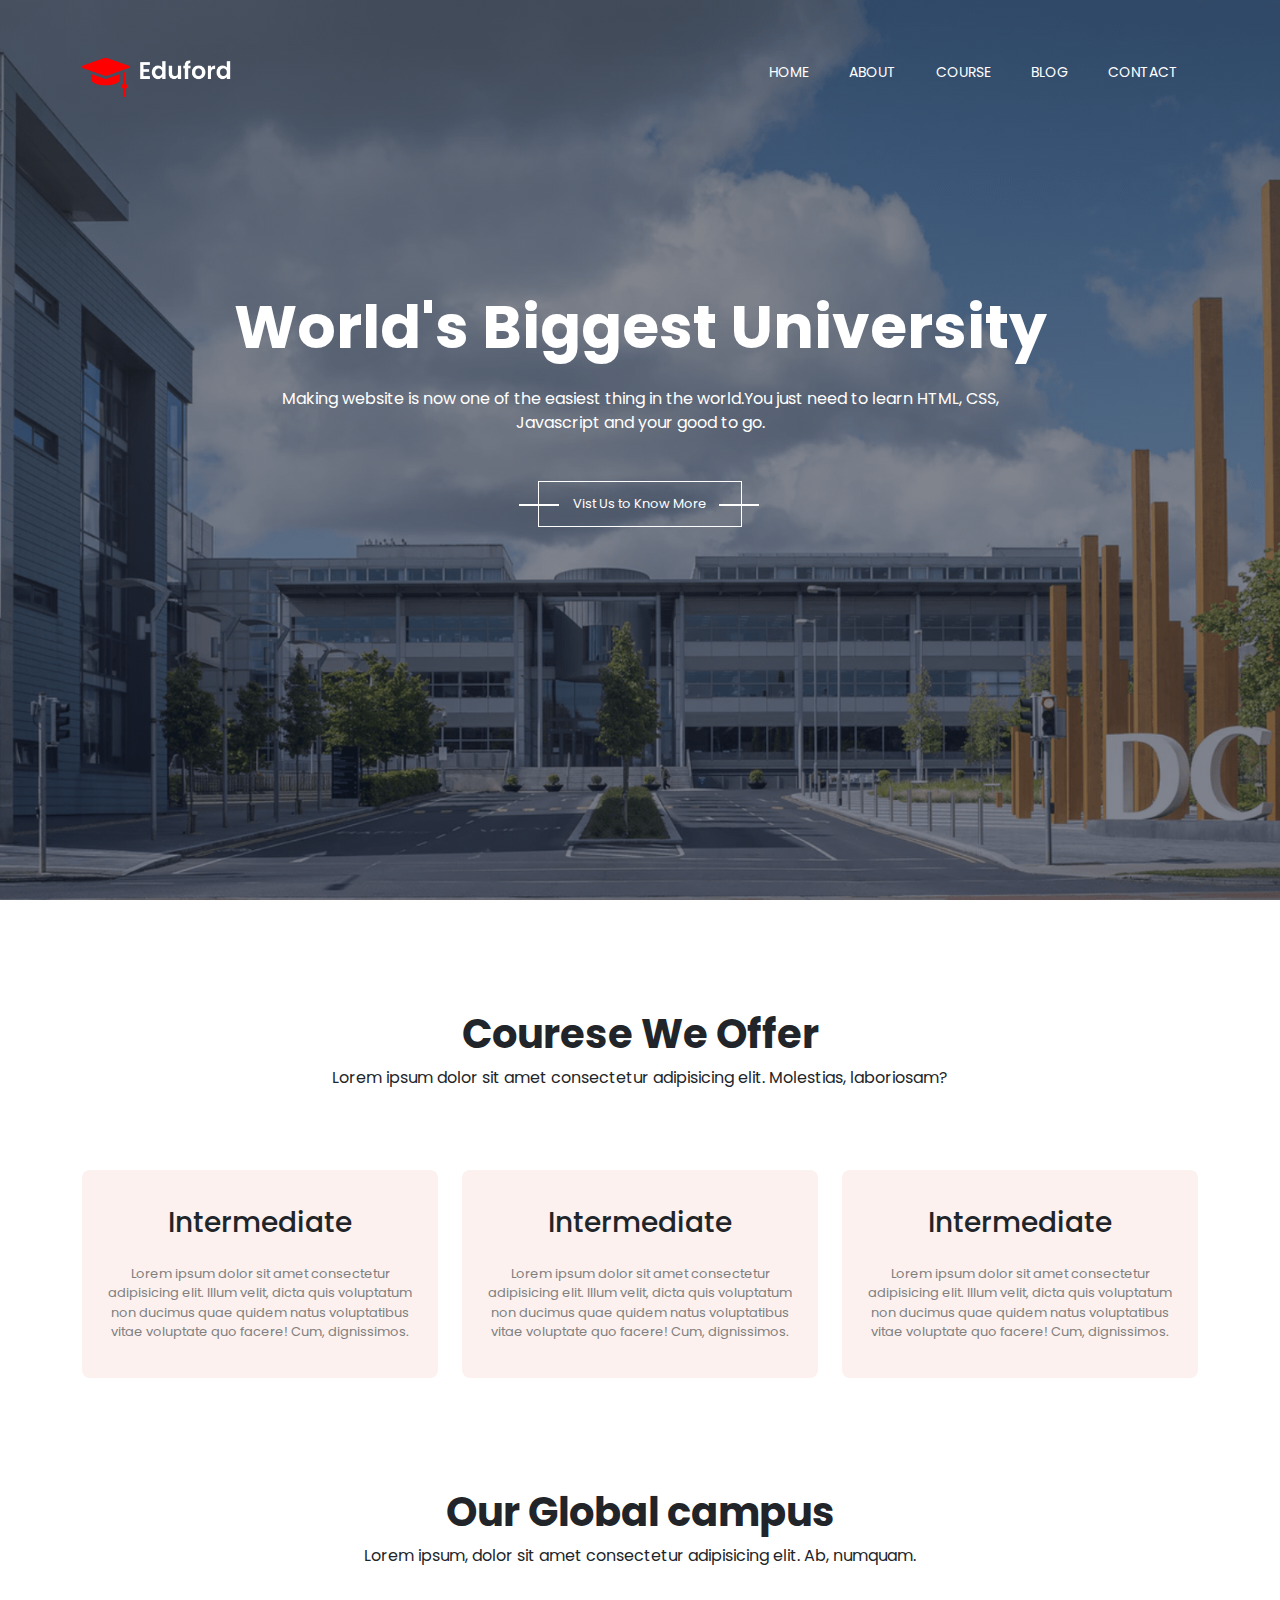
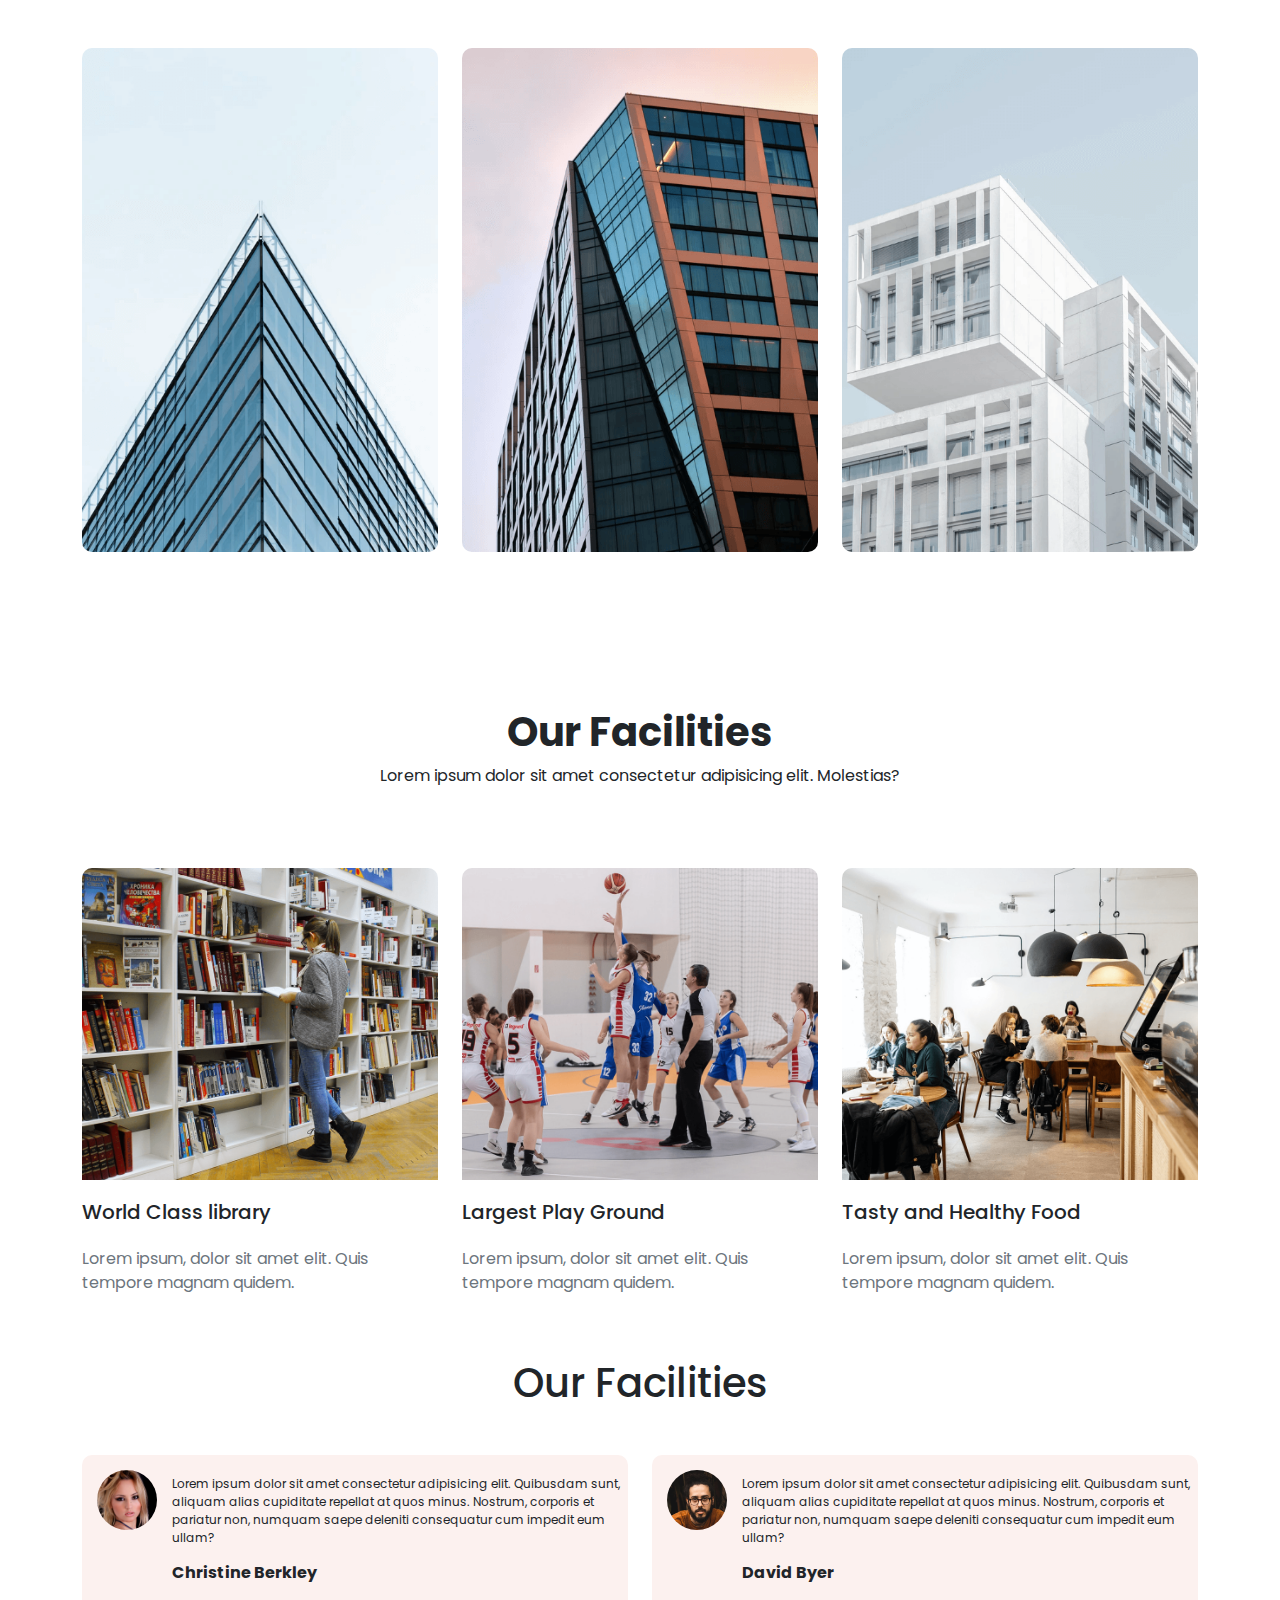
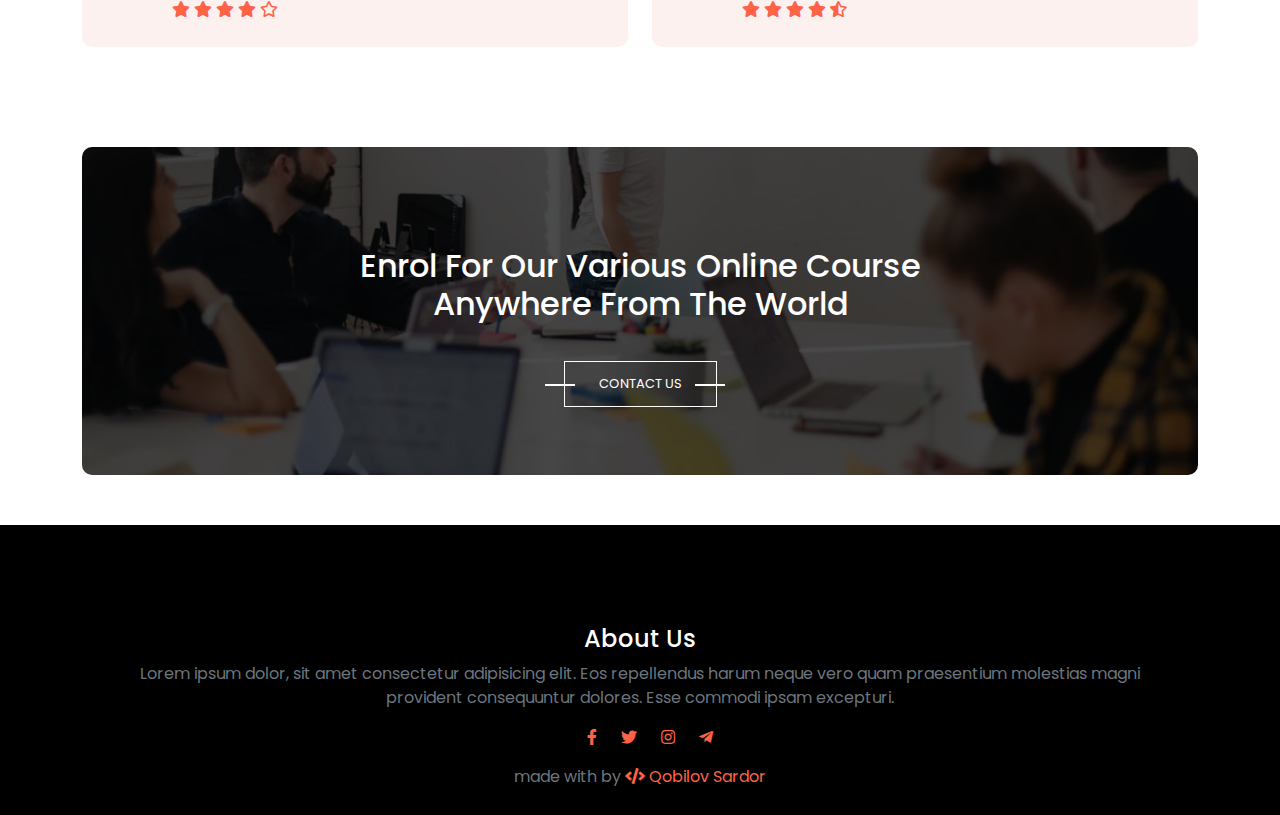
<file: index.html>
<!DOCTYPE html>
<html lang="en">
    <head>
        <meta charset="UTF-8">
        <meta name="viewport" content="width=device-width, initial-scale=1.0">
        <title>Eduford</title>
        <link rel="stylesheet" href="libs/bootrap/css/bootstrap.min.css">
        <link rel="shortcut icon" href="images/logo.png" type="image/x-icon">
        <link rel="stylesheet" href="https://cdnjs.cloudflare.com/ajax/libs/font-awesome/5.15.3/css/all.min.css">
        <!-- <link rel="stylesheet" href="fonts/stylesheet.css">     -->
        <link rel="stylesheet" href="css/style.css">
    </head>
    <body>
        <div class="wrapper">
            <div id="banner">
                <div class="container">
                    <div id="navbar" class="py-4">
                        <div class="logo">
                           <a href="index.html"><img src="images/logo.png" alt="logo"></a>
                        </div>
                        <nav class="menu">
                            <input type="checkbox" id="check">
                            <label for="check" class="checkbtn">
                                <i class="fa fa-bars dropdovn fa-2x" aria-hidden="true"></i>
                            </label>
                
                            <ul class="nav">
                                <li><a class="active" href="#">home</a></li>
                                <li><a href="about.html">about</a></li>
                                <li><a href="course.html">course</a></li>
                                <li><a href="blog.html">blog</a></li>
                                <li><a href="contact.html">contact</a></li>
                            </ul>
                        </nav>
                    </div>

                    <div id="textArea">
                        <h1 class="mb-4">World's Biggest University</h1>
                        <p>Making website is now one of the easiest thing in the world.You just need to learn HTML, CSS,<br>Javascript and your good to go.</p>
                        <a href="#" class="hero-btn">Vist Us to Know More</a>
                    </div>
                </div>
            </div>
            <!-- baner the end -->

            <!--COURSE START  -->

            <div id="courese">
                <div class="container">
                    <div class="text text-center my-5">
                        <h1>Courese We Offer</h1>
                        <p>Lorem ipsum dolor sit amet consectetur adipisicing elit. Molestias, laboriosam?</p>
                    </div>

                    <div class="row text-center my-5">
                        <div class="col-md-4">
                            <div class="box">
                                <h3 class="py-3">Intermediate</h3>
                                <p>Lorem ipsum dolor sit amet consectetur adipisicing elit. Illum velit, dicta quis voluptatum non ducimus quae quidem natus voluptatibus vitae voluptate quo facere! Cum, dignissimos.</p>
                            </div>                            
                        </div>

                        <div class="col-md-4">
                            <div class="box">
                                <h3 class="py-3">Intermediate</h3>
                                <p>Lorem ipsum dolor sit amet consectetur adipisicing elit. Illum velit, dicta quis voluptatum non ducimus quae quidem natus voluptatibus vitae voluptate quo facere! Cum, dignissimos.</p>
                            </div>                            
                        </div>

                        <div class="col-md-4">
                            <div class="box">
                                <h3 class="py-3">Intermediate</h3>
                                <p>Lorem ipsum dolor sit amet consectetur adipisicing elit. Illum velit, dicta quis voluptatum non ducimus quae quidem natus voluptatibus vitae voluptate quo facere! Cum, dignissimos.</p>
                            </div>                            
                        </div>
                    </div>
                </div>
            </div>

            <!-- course the end -->

            <!-- SECTION -->

            <section>
                <div class="container">
                    <div id="shtats">
                        <div class="text text-center">
                            <h1>Our Global campus</h1>
                            <p>Lorem ipsum, dolor sit amet consectetur adipisicing elit. Ab, numquam.</p>
                        </div>
                        
                        <div class="row text-center">
                            <div class="col-md-4">
                                <div class="imgBx">
                                    <img src="images/london.png" alt="london" class="img-fluid">
                                    <div class="efect">
                                        <h3>LONNDON</h3>
                                    </div>
                                </div>                            
                            </div>
    
                            <div class="col-md-4">
                                <div class="imgBx">
                                    <img src="images/newyork.png" alt="newyork" class="img-fluid">
                                    <div class="efect">
                                        <h3>NEWYORK</h3>
                                    </div>
                                </div>                            
                            </div>
    
                            <div class="col-md-4">
                                <div class="imgBx">
                                    <img src="images/washington.png" alt="washington" class="img-fluid">
                                    <div class="efect">
                                        <h3>WASHINGTON</h3>
                                    </div>
                                </div>                            
                            </div>
                        </div>
                    </div>
                </div>
            </section>

            <!-- ITEM START -->
            <div id="item">
                <div class="container">
                    <div class="row my-3">
                        <div class="text text-center mb-">
                            <h1>Our Facilities</h1>
                            <p>Lorem ipsum dolor sit amet consectetur adipisicing elit. Molestias?</p>
                        </div>
                        <div class="col-md-4">
                            <div class="photos">
                                <img src="images/library.png" alt="library" class="img-fluid">
                                <div class="imgText">
                                    <h3>World Class library</h3>
                                    <p class="text-muted">Lorem ipsum, dolor sit amet  elit. Quis tempore magnam quidem.</p>
                                </div>
                            </div>
                        </div>

                        <div class="col-md-4">
                            <div class="photos">
                                <img src="images/basketball.png" alt="basketball" class="img-fluid">
                                <div class="imgText">
                                    <h3>Largest Play Ground</h3>
                                    <p class="text-muted">Lorem ipsum, dolor sit amet  elit. Quis tempore magnam quidem.</p>
                                </div>
                            </div>
                        </div>

                        <div class="col-md-4">
                            <div class="photos">
                                <img src="images/cafeteria.png" alt="cafeteria" class="img-fluid">
                                <div class="imgText">
                                    <h3>Tasty and Healthy Food</h3>
                                    <p class="text-muted">Lorem ipsum, dolor sit amet  elit. Quis tempore magnam quidem.</p>
                                </div>
                            </div>
                        </div>
                    </div>
                </div>
            </div>

            <!-- ITEM_BOTTOM START -->

            <div id="item__bottom">
                <div class="container">
                    <h1 class="text-center my-5">Our Facilities</h1>
                    <div class="row">
                        <div class="col-md-6">
                            <div class="user__one d-flex">
                                <div class="user__img">
                                    <img src="images/user1.jpg" alt="user1"> 
                                </div> 
                                
                                <div class="user__text">
                                    <p>
                                        Lorem ipsum dolor sit amet consectetur adipisicing elit. Quibusdam sunt, aliquam alias cupiditate repellat at quos minus. Nostrum, corporis et pariatur non, numquam saepe deleniti consequatur cum impedit eum ullam?
                                    </p>

                                    <h6 class="user__name">Christine Berkley</h6>
                                    <i class="fa fa-star" aria-hidden="true"></i>
                                    <i class="fa fa-star" aria-hidden="true"></i>
                                    <i class="fa fa-star" aria-hidden="true"></i>
                                    <i class="fa fa-star" aria-hidden="true"></i>
                                    <i class="far fa-star"></i>
                                </div>
                            </div>
                        </div>

                        <!-- ======================col-md-6================== -->
                        <div class="col-md-6">
                            <div class="user__one d-flex">
                                <div class="user__img">
                                    <img src="images/user2.jpg" alt="user2">
                                </div> 
                                
                                <div class="user__text">
                                    <p>
                                        Lorem ipsum dolor sit amet consectetur adipisicing elit. Quibusdam sunt, aliquam alias cupiditate repellat at quos minus. Nostrum, corporis et pariatur non, numquam saepe deleniti consequatur cum impedit eum ullam?
                                    </p>
                                    <h6 class="user__name">David Byer</h6>
                                    <i class="fa fa-star" aria-hidden="true"></i>
                                    <i class="fa fa-star" aria-hidden="true"></i>
                                    <i class="fa fa-star" aria-hidden="true"></i>
                                    <i class="fa fa-star" aria-hidden="true"></i>
                                    <i class="fas fa-star-half-alt"></i>
                                </div>
                            </div>
                        </div>
                    </div>
                </div>
            </div>

            <!-- =====courese2 qismi start====== -->
            <div class="container">
                <div id="courese2">
                    <div class="row text-center my-5">
                        <div class="col-md-12">
                            <div class="textt">
                                <h2>Enrol For Our Various Online Course<br> Anywhere From The World</h2>
                                <a href="#" class="hero-btn-two">CONTACT US</a>
                            </div>
                        </div>
                    </div>
                </div> 
            </div>

            <!-- ======footer qismi start===== -->
            <div id="footer">
                <div class="container">
                    <div class="footer-text text-center">
                        <h4>About Us</h4>
                        <p class="text-muted">Lorem ipsum dolor, sit amet consectetur adipisicing elit. Eos repellendus harum neque vero quam praesentium molestias magni provident consequuntur dolores. Esse commodi ipsam excepturi.</p>
                        
                        <i class="fab fa-facebook-f"></i>
                        <i class="fab fa-twitter"></i>
                        <i class="fab fa-instagram"></i>
                        <i class="fab fa-telegram-plane"></i>
                        <p class="text-muted">made with by<i class="fas fa-code" id="coder"></i> <a href="https://t.me/Sardorchik_offical">Qobilov Sardor</a></p>
                    </div>
                </div>
            </div>
        </div>

        <!-- //================libs/jQuery===qismi========// -->
        <script src="libs/bootrap/jquery-3.6.0.min.js"></script>
        
        <!-- //============libs/js===qismi=============// -->
        <script src="libs/bootrap/js/bootstrap.min.js"></script>
    </body>
</html>
</file>
<file: css/style.css>
@import url('https://fonts.googleapis.com/css2?family=Poppins:ital,wght@1,600&display=swap');
*{
    list-style: none;
    font-family: 'Poppins', sans-serif;
    box-sizing: border-box;
}
.container{
    width: 90%;
}
.container .logo a img{
    width: 150px;
    padding-top: 30px;
}
#banner{
    width: 100%;
    height: 100vh;
    background: linear-gradient(rgba(48, 50, 59, 0.6),rgba(7, 13, 34, 0.5)),url(../images/banner.png);
    background-size: cover;
    background-position: center;
}
#navbar{
    display: flex;
    align-items: center;
    justify-content: space-between;
}
.menu ul li{
    margin: 0 20px;
    position: relative;
}
.menu ul li a{
    text-decoration: none;
    color: #fff;
    text-transform: uppercase;
    font-size: 14px;
}

.menu ul li::after{
    content: "";
    width: 0%;
    height: 2px;
    background-color: #f44336;
    display: block;
    margin: auto;
    transition: 0.5s;
    overflow: hidden;
}
.menu ul li:hover::after{
    width: 100%;
    overflow: hidden;
}
#textArea{
    text-align: center;
    display: grid;
    padding-top: 170px;
    place-items: center;
    color: #fff;
}
#textArea h1{
    font-weight: bold;
    font-size: 60px;
}
.hero-btn{
    display: inline-block;
    text-decoration: none;
    color: #fff;
    border: 1px solid #fff;
    padding: 12px 34px;
    font-size: 13px;
    background: transparent;
    margin-top: 30px;
    position: relative;
}
.hero-btn::after{
    content: "";
    position: absolute;
    left: -20px;
    bottom: 20px;
    width: 20%;
    height: 2px;
    background-color: #fff;
}
.hero-btn::before{
    content: "";
    position: absolute;
    left: 180px;
    bottom: 20px;
    width: 20%;
    height: 2px;
    background-color: #fff;
}
.hero-btn:hover::before{
    background-color: #f44336;
    /* border: 1px solid #fff; */
    transition: 1s;
}
.hero-btn:hover::after{
    background-color: #f44336;
    /* border: 1px solid #fff; */
    transition: 1s;
}
.hero-btn:hover{
    background-color: #f44336;
    border: 1px solid #f44336;
    transition: 1s;
    color: #fff;
}

/* COURSE */

.text h1{
    font-weight: bold;
    margin-top: 110px;
}
.text p{
    margin-bottom: 80px;
}

#courese .box{
    background-color: #FCF1EF;
    padding: 20px;
    border-radius: 8px;
    /* transition: 0.5s; */
    transition: all 1s ease;
}
#courese .box:hover{
    transform: scale(1.05);
    box-shadow: 0 0 10px 0 rgb(59 59 59 / 50%);
    background: linear-gradient(45deg, rgb(0 176 255), #0dfdf2, rgb(0 52 131 / 71%));
    color: #ff0735;
    cursor: pointer;
}
#courese .box p{
    color: rgb(128, 128, 128);
    font-size: 13px;
}

/* SECTION START */

section #shtats .imgBx img{
    border-radius: 10px;
    position: relative;
}
section #shtats .imgBx{
    flex-basis: 32%;
    position: relative;
    margin-bottom: 30px;
    cursor: pointer;
}
.efect{
    background: transparent;
    width: 100%;
    height: 100%;
    position: absolute;
    left: 0;
    top: 0;
    transition: 0.5s;
}
.efect:hover{
    background: rgba(256, 0, 0, 0.7);
    border-radius: 10px;
}
.efect h3{
    width: 100%;
    font-weight: 500;
    color: #fff;
    font-size: 25px;
    bottom: 0;
    left: 50%;
    transform: translateX(-50%);
    position: absolute;
    opacity: 0;
    transform: 0.5s;
}
.efect:hover h3{
    bottom: 49%;
    opacity: 1;
}

/* item start */

#item .photos img{
    border-radius: 10px;
    padding-bottom: 20px;
}
#item .photos h3{
    font-size: 20px;
    font-weight: 500;
}
#item .photos p {
    padding-top: 15px;
}

/* item-bottom start */
#item__bottom .user__one{
    background-color: #FCF1EF;
    border-radius: 10px;
}
#item__bottom .user__one img {
    border-radius: 50%;
    width: 60px;
    margin: 15px 15px 0px 15px;
}
#item__bottom .user__text p{
    font-size: 12px;
    margin-top: 20px;
}
#item__bottom .user__text h6 {
    margin-bottom: 15px;
    font-weight: bold;
}
#item__bottom .user__text i {
    color: tomato;
    margin-bottom: 30px;
}

/* ---courese2------- */
#courese2{
    background: linear-gradient(rgba(0,0,0,0.7),rgba(0,0,0,0.7)),url(../images/banner2.jpg);
    background-size: cover;
    background-position: center;
    width: 100%;
    margin-top: 30px;
    margin-bottom: 30px;
    border-radius: 10px;
    margin: 100px 0 50px 0;
    padding-bottom: 20px;
}
#courese2 h2{
    margin-top: 100px;
    color: #fff;
}
.hero-btn-two{
    display: inline-block;
    text-decoration: none;
    color: #fff;
    border: 1px solid #fff;
    padding: 12px 34px;
    font-size: 13px;
    background: transparent;
    margin-top: 30px;
    position: relative;
}
.hero-btn-two::after{
    content: "";
    position: absolute;
    left: -20px;
    bottom: 20px;
    width: 20%;
    height: 2px;
    background-color: #fff;
}
.hero-btn-two::before{
    content: "";
    position: absolute;
    left: 130px;
    bottom: 20px;
    width: 20%;
    height: 2px;
    background-color: #fff;
}
.hero-btn-two:hover::before{
    background-color: #f44336;
    /* border: 1px solid #fff; */
    transition: 1s;
}
.hero-btn-two:hover::after{
    background-color: #f44336;
    /* border: 1px solid #fff; */
    transition: 1s;
}
.hero-btn-two:hover{
    background-color: #f44336;
    border: 1px solid #f44336;
    transition: 1s;
    color: #fff;
}

/* ----footer----- */

#footer .footer-text{
    padding: 100px 50px 10px 50px;
}
#footer {
    background-color: rgb(0, 0, 0);
    color: white;
}
#footer .footer-text a{
    color: tomato;
    text-decoration: none;
}
#footer .footer-text i {
    color: tomato;
    margin-left: 20px;
    margin-bottom: 20px;
    transition: all 0.4s linear;
}
#footer .footer-text i:hover {
    color: #fff;
    transform: scale(1.4);

}
i {
    cursor: pointer;
}
#footer .footer-text #coder {
    margin: 0;
    margin-left: 4px;
}
/* ----#----ABOUT US QISMI START---#--- */

#banner-two{
    width: 100%;
    height: 400px;
    background: linear-gradient(rgba(48, 50, 59, 0.7),rgba(7, 13, 34, 0.7)),url(../images/background.jpg);
    background-size: cover;
    background-position: center;
}

#title-text{
    margin: 100px 0;
    color: #fff;
    font-weight: bold;
}


.hero-btn-three{
    display: inline-block;
    text-decoration: none;
    color: red;
    border: 1px solid #f44336;
    padding: 12px 34px;
    font-size: 13px;
    background: transparent;
    margin-top: 30px;
    position: relative;
}
.hero-btn-three::after{
    content: "";
    position: absolute;
    left: -20px;
    bottom: 20px;
    width: 20%;
    height: 2px;
    background-color: #f44336;
}
.hero-btn-three::before{
    content: "";
    position: absolute;
    left: 145px;
    bottom: 20px;
    width: 20%;
    height: 2px;
    background-color: #f44336;
}
.hero-btn-three:hover::before{
    background-color: #f44336;
    transition: 1s;
}
.hero-btn-three:hover::after{
    background-color: #f44336;
    transition: 1s;
}
.hero-btn-three:hover{
    background-color: #f44336;
    border: 1px solid #f44336;
    transition: 1s;
    color: #fff;
}

#tichers .col-md-6{
    margin: 100px 0;
}
#tichers h1{
    margin-bottom: 30px;
    color: #000;
    /* font-weight: bold; */
}
#tichers .block-one p{
    font-size: 14px;
}

/* ----#-----certificate-----#----- */

#certificate .row img{
    justify-content: space-between;
    margin-top: 150px;
    margin-bottom: 60px;
}
#certificate .col-md-5{
    margin-top: 150px;
}
#certificate .block{
    background-color: #f44336;
    width: 100%;
    text-align: center;
    margin-bottom: 30px;
    padding: 6px;
    color: #fff;
}
#certificate .modul p{
    font-size: 13px;
    margin-top: 20px;
    color: rgb(104, 102, 102);
}
#certificate .text-block h4{
    padding-bottom: 20px;
    font-weight: bold;
}
#certificate .text-block p{
    font-size: 13px;
    line-height: 1.7;
}
#certificate .card input{
    border: none;
    background-color: #E5E5E5;
}
#certificate .card textarea{
    margin-top: 20px;
    background-color: #E5E5E5;
    border: none;
    border-radius: 5px;
}

/* CONTACT QISMI START */

#emaill .control input{
    width: 100%;
    height: 50px;
    padding-left: 20px;
    border: 1px solid #ccc;
}
#emaill textarea{
    padding-left: 20px;
    border: 1px solid #ccc;
    width: 100%;
    height: 200px;
    padding-top: 20px;
    /* border-radius: none; */
}
#emaill .texts h4{
    margin-left: 20px;
    font-weight: normal;
    font-size: 22px;
}
#emaill .texts p {
    margin-left: 65px;
}
#emaill .texts i {
    color: tomato;
    margin-top: 10px;
    margin-left: 10px;
}
#emaill .texts .flex__tow i, #emaill .texts .flex__three i  {
    margin-top: 55px;
    margin-left: 10px;
}
#check{
    display: none;
}
.dropdovn{
    display: none;
}
/* ----------##-------------MOBILNES QISMI START-----------##------------- */

/* media 1200px */
@media(max-width: 1200px) {
    #certificate .card textarea {
        margin-top: 20px;
        background-color: #E5E5E5;
        border: none;
        border-radius: 5px;
        width: 100%;
    }
    .user__one {
        flex-direction: column;
        text-align: center;
    }
    #item__bottom .user__text p {
        padding-left: 20px;
        padding-right: 20px;
    }
}
    
/* @media(max-width: 992px) */
@media(max-width: 995px) {
    #textArea {
        padding-top: 110px;
    }
    #textArea h1 {
        font-size: 50px;
    }
    #textArea p {
        font-size: 14px;
    }
    #courese .box p {
        font-size: 12px;
    }
    #item__bottom .user__text p {
        padding-right: 9px;
    }
    #footer p {
        font-size: 13px;
    }
    #item .photos h3 {
        font-size: 18px;
    }
    #footer .footer-text {
        padding: 45px 50px 10px 50px;
    }
    #item .photos p {
        font-size: 13px;
    }
    .text h1 {
        margin-top: 30px;
    }
}

/* @media(max-width: 8580px) */
@media(max-width: 858px){
    .checkbtn{
        display: block;
        color: #fff;
    }
    .active{
        margin-top: 40px;
    }
    ul{
        position: fixed;
        width: 100%;
        height: 100vh;
        background: #2c3e50;
        top: 80px;
        left: -100%;
        text-align: center;
        transition: .5s;
        z-index: 200;
    }
    nav ul li{
        display: block;
        margin: 50px 0;
        line-height: 50px;
    }
    nav ul li a{
        font-size: 20px;
    }
    a:hover,a.active{
        background: none;
        color: #0082e6;
    }
    #check:checked ~ ul {
        left: 0;
        margin-top: 30px;
        display: inline-block;
    }
    .dropdovn{
        display: block;
        margin-top: 25px;
    }
    #item__bottom .user__one{
        margin-bottom: 20px;
    }
    .menu ul li:hover::after {
        width: 10%;
        overflow: hidden;
    }
}

/* media max-width 780px */
@media(max-width: 790px) {
    #item .photos h3 {
        font-size: 17px;
    }
}

/* media max-width 780px */
@media(max-width: 780px){
    #banner {
        height: 688px;
    }
    .container .logo a img {
        width: 180px;
        padding-top: 30px;
    }
    .nav{
        display: block;
    }
    .fa-bars{
        color: #fff;
        font-size: 50px;
    }
    .menu ul li a {
        font-size: 20px;
        margin-top: 25px;
        display: block;
    }
    #check:checked ~ ul {
        left: 0;
        margin-top: 30px;
        z-index: 33333;
    }
    #textArea p{
        font-size: 14px;
    }
    #textArea h1 {
        font-size: 45px;
        /* margin-top: -70px; */
    }
    p{
        font-size: 14px;
    }
    #item .photos p {
        padding-top: 10px;
    }
    .text h1 {
        font-weight: bold;
        margin-top: 20px;
    }
    #item .photos h3 {
        font-size: 17px;
        font-weight: 500;
    }
    #footer p{
        font-size: 15px;
        color: #fff;
    }
    #footer h4{
        font-size: 40px;
    }
    #footer{
        background-color: #333;
        color: #fff;
    }
    #footer .footer-text {
        padding: 45px 50px 10px 50px;
    }
    #courese .box p {
        font-size: 12px;
    }
}

/* media max-width 768px */
@media(max-width: 770px) {
    #courese .box {
        margin-bottom: 20px;
    }
    .fa-bars:before {
        font-size: 35px;
    }
    #tichers .col-md-6 {
        margin: 30px 0;
    }
    #tichers h1 {
        margin-bottom: 10px;
    }
    .hero-btn-three {
        margin-top: 10px;
    }

    /* COURSE QISMI START */
    .imgText {
        text-align: center;
    }
}

/* media 767px */
@media(max-width: 767px) {
    #certificate .col-md-5 {
        margin-top: -530px;
    }
    #block__none {
        display: none;
    }
    #certificate .row img {
        justify-content: space-between;
        margin-top: 50px;
        margin-bottom: 60px;
    }
}
/* @media(max-width: 480px) */
@media(max-width: 490px) {
    .tichers-img .img-fluid {
        max-width: 100%;
        height: auto;    }
        .tichers-img .img-fluid {
            max-width: 100%;
            height: auto;
            margin-top: -85px;
            margin-bottom: 0;
        }
    .hero-btn-three {
        margin-top: 15px;
        font-size: 13px;
        padding: 8px 25px;
        /* margin-left: 120px; */
    }
    .hero-btn-three::before,  .hero-btn-three::after{
        display: none;
    }
}

/* media 480px */
@media(max-width: 480px){
    #textArea{
        padding-top: 90px;
    }
    #navbar {
        margin-top: -22px;
    }
    .fa-bars{
        font-size: 30px;
    }
    .menu ul li:hover::after{
        width: 30%;
        overflow: hidden;
    }
    #textArea h1{
        font-size: 30px;
        margin-top: 0;
    }
    #textArea p{
        font-size: 13px;
    }
    #banner{
        height: 740px;
    }
    #courese .box{
        margin-bottom: 20px;
    }
    .text h1{
        margin-top: 40px;
    }
    .text p{
        margin-bottom: 60px;
    }
    #item .photos h3 {
        font-size: 18px;
        text-align: center;
    }
    #item .photos p{
        padding-top: 3px;
        padding-bottom: 7px;
        font-size: 13px;
        text-align: center;
    }
    #courese2 h2{
        font-size: 16px;
    }
    .hero-btn-two{
        padding: 10px 23px;
        font-size: 12px;
        margin-top: 15px;
    }
    .hero-btn-two::before{
        left: 110px;
        bottom: 18px;
    }
    .hero-btn-two::after{
        left: -15px;
        bottom: 18px;
    }
    #footer p{
        font-size: 13px;
    }
    #footer .footer-text {
        padding: 0 50px 10px 50px;
    }
    #footer h4{
        font-size: 35px;
        padding-top: 20px;
    }
    .container .logo a img {
        width: 180px;
        padding-top: 38px;
        display: inline-block;
    }
    #certificate .card textarea{
        width: 100%;
        font-size: 13px;
    }
    .mb-3 {
        margin-bottom: 0rem!important;
    }
    .forma-block{
        margin-bottom: 0;
    }
    #certificate .card input{
        font-size: 13px;
    }
    #tichers h1{
        font-size: 20px;
        text-align: center;
        margin-top: 100px;
    }
    #tichers .block-one p {
        font-size: 12px;
        margin-top: -10px;
        text-align: center;
    }
    #tichers .col-md-6{
        margin-top: -100px;
    }
    .nav{
        display: block;
    }
    #title-text h1{
        margin-top: -60px;
    }
    .tichers-img{
        margin-bottom: -50px;
    }
    #courese2 {
        margin-top: 0;
    }
    #certificate .text-block p {
        font-size: 12px;
        line-height: 1.7;
        position: relative;
    }
    #certificate .text-block h4 {
        padding-bottom: 10px;
        margin-top: -30px;
    }
    .forma-block{
        margin-top: 60px;
    }
    .girl-img .text-block {
        text-align: center;
    }

    /* ABOUT QISMI START */
    .tichers-img .img-fluid {
        max-width: 100%;
        height: auto;
        margin-top: 40px;
        margin-bottom: 50px;
    }

    #title-text h1 {
        margin-top: 0;
    }
    #tichers h1 {
        font-size: 20px;
        text-align: center;
        margin-top: 100px;
        margin-bottom: 26px;
    }
    #tichers h1 {
        font-size: 25px;
    }
    .hero-btn-three {
        width: 100%;
        text-align: center;
    }
}
/*440px*/
@media(max-width: 440px){
    #banner {
        height: 585px;
    }
}
/*415px*/
@media(max-width: 415px) {
    #emaill .texts h4 {
        margin-left: 20px;
        font-weight: normal;
        font-size: 18px;
    }   
}

/* @media(max-width: 380px) */
@media(max-width: 385px){
    .nav{
        margin-left: 0;
    }
    #navbar{
        margin-top: 0;
    }
    .fa-bars{
        padding-top: 15px;
        color: #fff;
    }
    .container .logo a img {
        width: 150px;
        padding-top: 10px;
    }
    .menu ul li:hover::after{
        width: 30%;
        overflow: hidden;
    }
    .menu ul li{
        display: flex;
        flex-direction: column;
    }
    .fa-bars {
        content: "\f0c9";
        margin-top: -20px;
    }
    #check:checked ~ ul {
        left: 0;
        margin-top: 10px;
        z-index: 3333;
    }
    #banner {
        height: 512px;
    }
    p{
        font-size: 12px;
    }
    #footer p{
        font-size: 11px;
        color: #fff;
    }
    #footer h4{
        padding-top: 30px;
    }
    #footer{
        background-color: #333;
        color: #fff;
    }
    #item__bottom .user__text p {
        font-size: 10px;
        margin-top: 15px;
        padding-right: 7px;
    }
    #item__bottom .user__text h6 {
        margin-bottom: 10px;
        font-size: 15px;
    }
}
/* @media(max-width: 320px) */
@media(max-width: 365px){
    .flex {
        flex-direction: column;
        text-align: center;
    }
    .flex__tow{
        flex-direction: column;
        text-align: center;
    }
    #emaill .texts .flex__tow i, #emaill .texts .flex__three i {
        margin: 0;
    }
    #emaill .col-md-6 {
        margin: 0 !important;
    }
    #emaill .texts h4 {
        margin-left: 0;
        margin-top: 20px !important;
        font-weight: normal;
    }
    #footer p {
        font-size: 12px;
    }
    #tichers .block-one {
        margin-right: 0;
    }
    .flex__three {
        text-align: center;
        flex-direction: column;
    }
    #emaill .texts p {
        margin-left: 0;
        text-align: center;
    }

    #item__bottom .user__one {
        margin-bottom: 20px;
        flex-direction: column;
        text-align: center;
        padding-left: 15px;
        padding-right: 15px;
    }
}

/* @media(max-width: 320px) */
@media(max-width: 340px){
    .container .logo a img {
        width: 120px;
        padding-top: 0px;
    }
    .fa-bars{
        padding-top: 15px;
        color: #fff;
    }
    .nav {
        margin-left: 0;
    }
    #check:checked ~ ul {
        left: 0;
        margin-top: 0px;
        z-index: 3333;
    }
    #textArea p {
        font-size: 11px;
        margin-bottom: -14px;
    }
    #banner {
        height: 511px;
    }
    p{
        font-size: 12px;
    }
    #footer p {
        font-size: 11px;
    }
    #footer h4{
        padding-top: 30px;
    }
    #footer{
        background-color: #333;
        color: #fff;
    }
    #item__bottom .user__one{
        margin-bottom: 20px;
    }
    #item__bottom .user__text p {
        font-size: 10px;
        margin-top: 15px;
    }
    #item__bottom .user__text h6 {
        margin-bottom: 10px;
        font-size: 15px;
    }

    /* ABOUT QISMI START */
    .fa-bars:before {
        font-size: 25px;
    }
    .menu ul li a {
        font-size: 15px;
        margin-top: 25px;
        display: block;
    }
}

/* @media(max-width: 300px) */
@media(max-width: 300px) {
    .menu ul li a {
        font-size: 15px;
        margin-top: 8px;
        display: block;
    }
    #textArea p {
        font-size: 10px;
    }
    #courese .box p {
        font-size: 10px;
    }
    #item .photos p {
        font-size: 10px;
    }
    #item .photos h3 {
        font-size: 15px;
        text-align: center;
    }
    #item__bottom .user__one img {
        border-radius: 50%;
        width: 50px;
        margin: 15px 15px 0px 15px;
    }
    .fa-star:before {
        content: "\f005";
        font-size: 13px;
    }
    .fa-star-half-alt:before {
        content: "\f5c0";
        font-size: 13px;
    }
    #courese2 h2 {
        font-size: 12px;
    }
    #footer h4 {
        padding-top: 30px;
        font-size: 25px;
    }
    #footer p {
        font-size: 12px;
    }
    #footer .footer-text i {
        color: tomato;
        margin-left: 0px;
        margin-bottom: 20px;
    }
    .hero-btn {
        padding: 12px 15px;
    }
    .fa-bars:before {
        font-size: 25px;
    }
    .text p {
        margin-bottom: 40px;
    }
}
</file>
